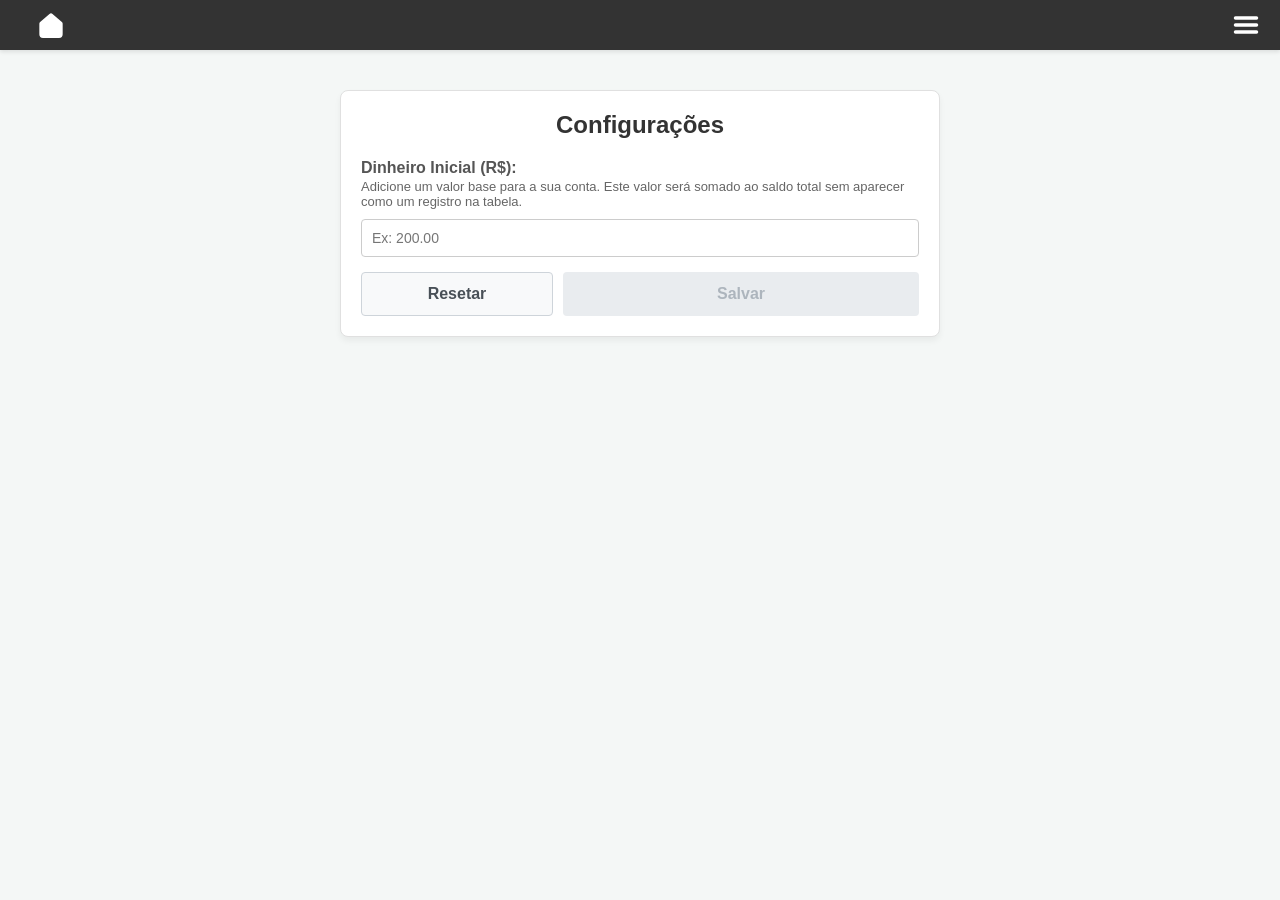
<file: configuracoes.html>
<!DOCTYPE html>
<html lang="pt-BR">
<head>
    <meta charset="UTF-8">
    <meta name="viewport" content="width=device-width, initial-scale=1.0">
    <title>Configurações - Registro de Gastos</title>
    <link rel="stylesheet" href="style.css">
    
    <link rel="manifest" href="manifest.json">
    <meta name="theme-color" content="#28a745">
</head>
<body>

    <!-- Barra de Navegação -->
    <nav class="navbar">
        <!-- Casa no lado esquerdo -->
        <a href="index.html" class="link-casa" title="Voltar ao Início">
          <svg xmlns="http://www.w3.org/2000/svg" viewBox="0 0 24 24" fill="white" stroke="white" stroke-width="3.5" stroke-linejoin="round" stroke-linecap="round" width="32" height="32">
            <path d="M5 11 L12 5 L19 11 V19 A1 1 0 0 1 18 20 H6 A1 1 0 0 1 5 19 Z"/>
          </svg>
        </a>
        
        <!-- Botão Hambúrguer no lado direito com identificadores de animação -->
        <button id="btnMenu" class="btn-menu" aria-label="Abrir Menu">
            <svg xmlns="http://www.w3.org/2000/svg" viewBox="0 0 24 24" width="28" height="28" fill="none" stroke="white" stroke-width="3" stroke-linecap="round">
                <line class="linha-topo" x1="3" y1="6" x2="21" y2="6"></line>
                <line class="linha-meio" x1="3" y1="12" x2="21" y2="12"></line>
                <line class="linha-baixo" x1="3" y1="18" x2="21" y2="18"></line>
            </svg>
        </button>
        
       <!-- Menu suspenso -->
       <div id="menuDropdown" class="menu-dropdown">
            <a href="pagina2.html">Previsão de Gastos</a>
            <a href="pagina3.html">Controle</a>
            
            <!-- Separador Moderno -->
            <div class="menu-separador"></div>
            
            <a href="configuracoes.html">Configurações</a>
            <a href="#" id="btn-login-sync">Sincronizar com Google</a>
        </div>

    </nav>

    <div class="container">
        <h2>Configurações</h2>

        <div class="form-group">
            <label for="dinheiroInicial">Dinheiro Inicial (R$):</label>
            <p class="texto-dica">
                Adicione um valor base para a sua conta. Este valor será somado ao saldo total sem aparecer como um registro na tabela.
            </p>
            <input type="number" id="dinheiroInicial" step="0.01" placeholder="Ex: 200.00">
        </div>

        <!-- Botões Lado a Lado -->
        <div class="botoes-config-container">
            <button id="btnResetarConfig" class="btn-config-secundario">Resetar</button>
            
            <!-- O botão já começa com o atributo "disabled" (desativado) -->
            <button id="btnRegistrarConfig" class="btn-config" disabled>Salvar</button>
        </div>
    </div>

    <!-- Notificação Moderna (Toast) escondida -->
    <div id="toastNotificacao" class="toast-moderno">
        <span class="icone-check">✓</span> <span id="toastMensagem">Configurações salvas!</span>
    </div>

    <!-- Puxando o arquivo JS externo -->
    <script src="configuracoes.js"></script>
</body>
</html>
</file>
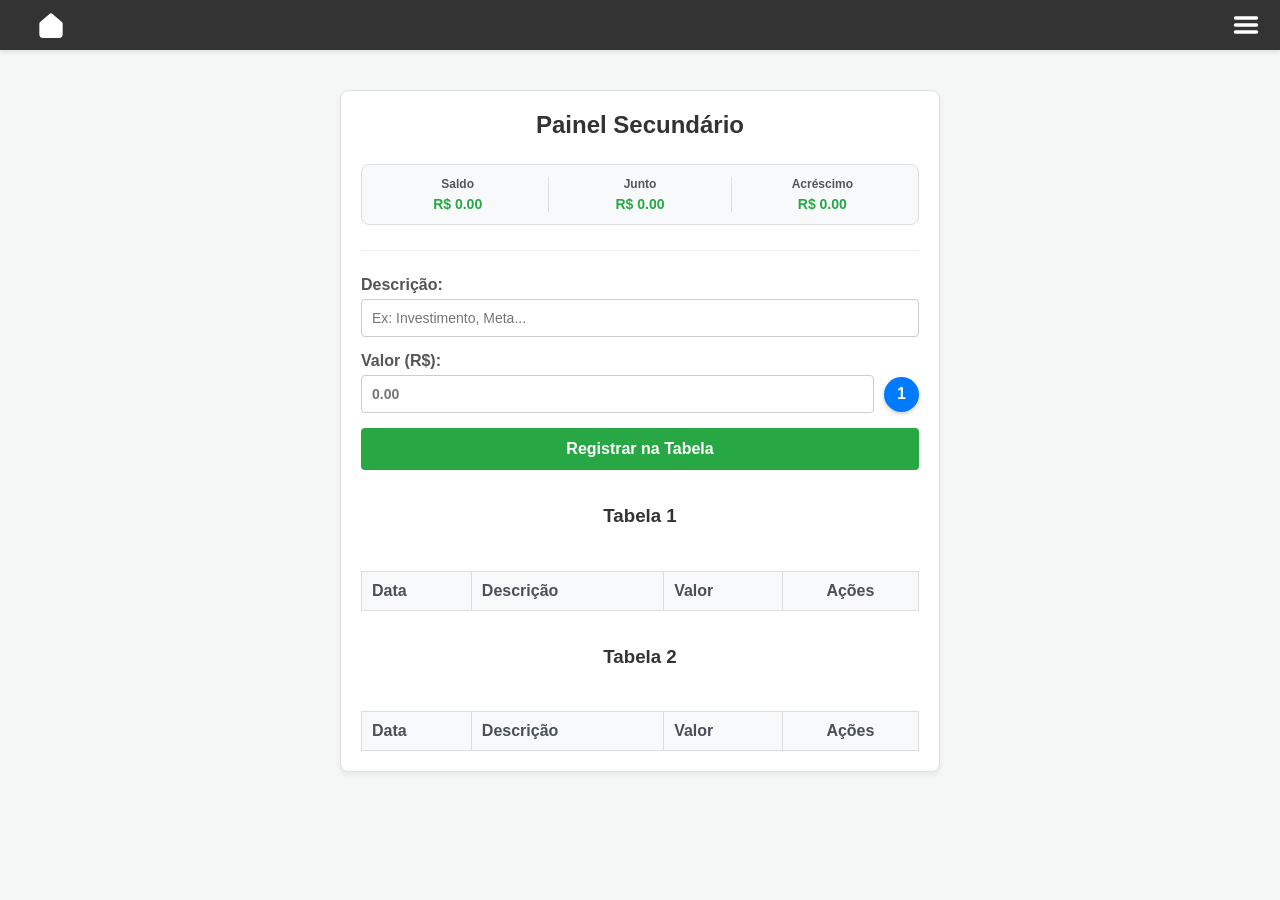
<file: pagina2.html>
<!DOCTYPE html>
<html lang="pt-BR">
<head>
    <meta charset="UTF-8">
    <meta name="viewport" content="width=device-width, initial-scale=1.0">
    <title>Página 2 - Resumo e Tabelas</title>
    <link rel="stylesheet" href="style.css">
    <link rel="manifest" href="manifest.json">
    <meta name="theme-color" content="#28a745">
</head>
<body>

    <!-- Barra de Navegação -->
    <nav class="navbar">
        <!-- Casa no lado esquerdo -->
        <a href="index.html" class="link-casa" title="Voltar ao Início">
          <svg xmlns="http://www.w3.org/2000/svg" viewBox="0 0 24 24" fill="white" stroke="white" stroke-width="3.5" stroke-linejoin="round" stroke-linecap="round" width="32" height="32">
            <path d="M5 11 L12 5 L19 11 V19 A1 1 0 0 1 18 20 H6 A1 1 0 0 1 5 19 Z"/>
          </svg>
        </a>

        <!-- Botão Hambúrguer no lado direito com identificadores de animação -->
        <button id="btnMenu" class="btn-menu" aria-label="Abrir Menu">
            <svg xmlns="http://www.w3.org/2000/svg" viewBox="0 0 24 24" width="28" height="28" fill="none" stroke="white" stroke-width="3" stroke-linecap="round">
                <line class="linha-topo" x1="3" y1="6" x2="21" y2="6"></line>
                <line class="linha-meio" x1="3" y1="12" x2="21" y2="12"></line>
                <line class="linha-baixo" x1="3" y1="18" x2="21" y2="18"></line>
            </svg>
        </button>

        <!-- Menu suspenso -->
        <div id="menuDropdown" class="menu-dropdown">
            <a href="pagina3.html">Controle</a>

            <!-- Separador Moderno -->
            <div class="menu-separador"></div>
            
            <a href="configuracoes.html">Configurações</a>
            <a href="#" id="btn-login-sync">Sincronizar com Google</a>
        </div>
    </nav>

    <div class="container">
        <h2>Painel Secundário</h2>

        <!-- Tabela de Resumo (Saldo | Junto | Acréscimo) -->
        <div class="resumo-container">
            <div class="resumo-box">
                <h4>Saldo</h4>
                <p id="saldo1">R$ 0.00</p>
            </div>
            <div class="resumo-box border-sides">
                <h4>Junto</h4>
                <p id="saldo2">R$ 0.00</p>
            </div>
            <div class="resumo-box">
                <h4>Acréscimo</h4>
                <p id="saldo3">R$ 0.00</p>
            </div>
        </div>

        <hr style="margin: 25px 0; border: 0; border-top: 1px solid #eee;">

        <!-- Painel de Entradas -->
        <div class="form-group">
            <label for="descricao2">Descrição:</label>
            <input type="text" id="descricao2" placeholder="Ex: Investimento, Meta...">
        </div>

        <div class="form-group">
            <label>Valor (R$):</label>
            <div class="input-valor-container">
                <input type="number" id="valor2" step="0.01" placeholder="0.00" class="texto-azul">
                <!-- Botão redondo alternando entre 1 e 2 -->
                <button id="btnTipoTabela" class="btn-tabela tabela1" title="Alternar Tabela">1</button>
            </div>
        </div>

        <button id="btnRegistrar2">Registrar na Tabela</button>

        <!-- Tabela 1 -->
        <h3 style="margin-top: 35px; text-align: center; color: #333;">Tabela 1</h3>
        <div class="table-responsive">
            <table id="tabela1HTML">
                <thead>
                    <tr>
                        <th>Data</th>
                        <th>Descrição</th>
                        <th>Valor</th>
                        <th style="text-align: center;">Ações</th>
                    </tr>
                </thead>
                <tbody></tbody>
            </table>
        </div>

        <!-- Tabela 2 -->
        <h3 style="margin-top: 35px; text-align: center; color: #333;">Tabela 2</h3>
        <div class="table-responsive">
            <table id="tabela2HTML">
                <thead>
                    <tr>
                        <th>Data</th>
                        <th>Descrição</th>
                        <th>Valor</th>
                        <th style="text-align: center;">Ações</th>
                    </tr>
                </thead>
                <tbody></tbody>
            </table>
        </div>

    </div>

    <script src="pagina2.js"></script>
    
    <script>
        if ('serviceWorker' in navigator) {
            window.addEventListener('load', () => {
                navigator.serviceWorker.register('./sw.js')
                    .catch(error => console.log('Falha ao registrar o SW:', error));
            });
        }
    </script>
</body>
</html>
</file>
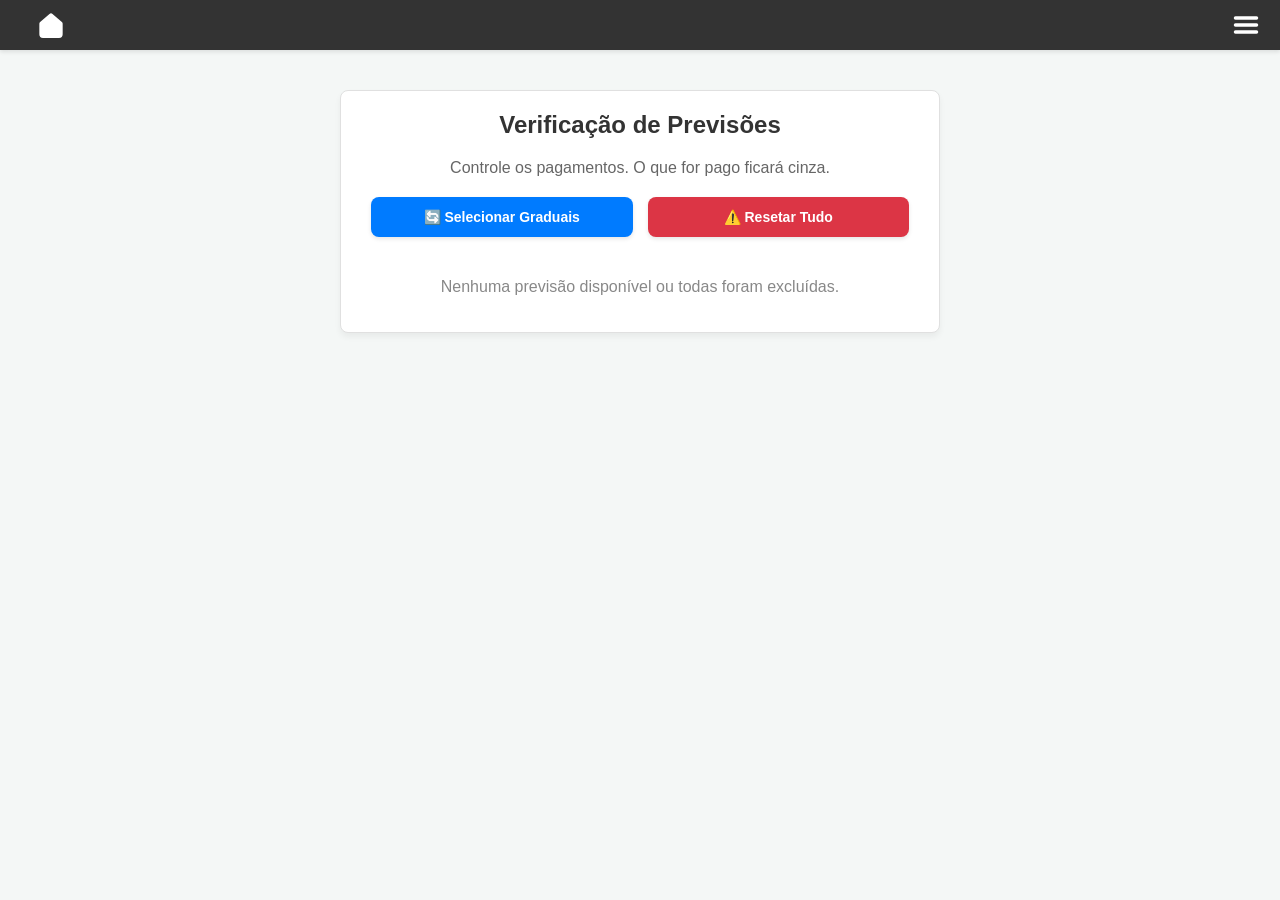
<file: pagina3.html>
<!DOCTYPE html>
<html lang="pt-BR">
<head>
    <meta charset="UTF-8">
    <meta name="viewport" content="width=device-width, initial-scale=1.0">
    <title>Página 3 - Verificação</title>
    <link rel="stylesheet" href="style.css">
    <link rel="manifest" href="manifest.json">
    <meta name="theme-color" content="#28a745">
</head>
<body>

    <!-- Barra de Navegação -->
    <nav class="navbar">
        <!-- Casa no lado esquerdo -->
        <a href="index.html" class="link-casa" title="Voltar ao Início">
            <svg xmlns="http://www.w3.org/2000/svg" viewBox="0 0 24 24" fill="white" stroke="white" stroke-width="3.5" stroke-linejoin="round" stroke-linecap="round" width="32" height="32">
                <path d="M5 11 L12 5 L19 11 V19 A1 1 0 0 1 18 20 H6 A1 1 0 0 1 5 19 Z" />
            </svg>
        </a>
        
        <!-- Botão Hambúrguer no lado direito com identificadores de animação -->
        <button id="btnMenu" class="btn-menu" aria-label="Abrir Menu">
            <svg xmlns="http://www.w3.org/2000/svg" viewBox="0 0 24 24" width="28" height="28" fill="none" stroke="white" stroke-width="3" stroke-linecap="round">
                <line class="linha-topo" x1="3" y1="6" x2="21" y2="6"></line>
                <line class="linha-meio" x1="3" y1="12" x2="21" y2="12"></line>
                <line class="linha-baixo" x1="3" y1="18" x2="21" y2="18"></line>
            </svg>
        </button>
        
        <!-- Menu suspenso -->
        <div id="menuDropdown" class="menu-dropdown">
            <a href="pagina2.html">Previsão</a>

            <!-- Separador Moderno -->
            <div class="menu-separador"></div>
            
            <a href="configuracoes.html">Configurações</a>
            <a href="#" id="btn-login-sync">Sincronizar com Google</a>
        </div>
    </nav>

    <div class="container">
        <h2>Verificação de Previsões</h2>
        <p style="text-align: center; color: #666; margin-bottom: 20px;">
            Controle os pagamentos. O que for pago ficará cinza.
        </p>

        <!-- NOVO: Barra de Controles do Topo -->
        <div class="controles-topo">
            <button id="btnAtivarGradual" class="btn-topo azul">🔄 Selecionar Graduais</button>
            <button id="btnResetar" class="btn-topo vermelho">⚠️ Resetar Tudo</button>
        </div>

        <!-- Container da Lista -->
        <div id="listaVerificacao" class="lista-container"></div>
    </div>

    <script src="pagina3.js"></script>
    
    <script>
        if ('serviceWorker' in navigator) {
            window.addEventListener('load', () => {
                navigator.serviceWorker.register('./sw.js');
            });
        }
    </script>
</body>
</html>
</file>
<file: style.css>
/* Reseta o box-sizing para evitar que bordas e paddings aumentem o tamanho dos elementos */
* {
    box-sizing: border-box;
}

html, body {
    font-family: Arial, sans-serif;
    background-color: #f4f7f6;
    margin: 0;
    padding: 0;
    width: 100%;
    overflow-x: hidden; 
}

/* --- Barra de Navegação com Menu Hambúrguer --- */
.navbar {
    background-color: #333;
    display: flex;
    justify-content: space-between; /* Casa na esquerda, Hambúrguer na direita */
    align-items: center;
    position: relative;
    padding: 0 15px;
    box-shadow: 0 2px 4px rgba(0,0,0,0.1);
    min-height: 50px;
}

.navbar a {
    color: white;
    text-align: center;
    padding: 14px 20px;
    text-decoration: none;
    font-size: 16px;
    transition: background-color 0.3s;
}

.navbar a:hover {
    background-color: #555;
}

.container {
    max-width: 600px;
    width: 95%; 
    margin: 40px auto;
    padding: 20px;
    background-color: #ffffff;
    border: 1px solid #e0e0e0;
    border-radius: 8px;
    box-shadow: 0 4px 6px rgba(0,0,0,0.05);
}

h2 {
    margin-top: 0;
    color: #333;
    text-align: center;
}

.form-group {
    margin-bottom: 15px;
}

label {
    display: block;
    margin-bottom: 5px;
    font-weight: bold;
    color: #555;
}

input {
    width: 100%;
    padding: 10px;
    border: 1px solid #ccc;
    border-radius: 4px;
    font-size: 14px;
}

input:focus {
    border-color: #28a745;
    outline: none;
}

/* --- Container do input de valor e botões redondos --- */
.input-valor-container {
    display: flex;
    align-items: center;
    gap: 10px;
}

/* Base para os botões redondos (Página 1 e Página 2) */
.btn-tipo, .btn-tabela {
    width: 35px;
    height: 35px;
    border-radius: 50%;
    border: none;
    cursor: pointer;
    flex-shrink: 0;
    transition: background-color 0.3s, transform 0.2s;
    box-shadow: 0 2px 4px rgba(0,0,0,0.2);
    -webkit-tap-highlight-color: transparent; /* Tira piscar azul no celular */
}

/* Remove a borda azul feia ao clicar */
.btn-tipo:focus, .btn-tipo:active, 
.btn-tabela:focus, .btn-tabela:active {
    outline: none;
}

.btn-tipo:active, .btn-tabela:active {
    transform: scale(0.9);
}

/* Cores Alternáveis - PÁGINA 1 */
.saida { background-color: #dc3545; }
.entrada { background-color: #28a745; }
.texto-vermelho { color: #dc3545 !important; font-weight: bold; }
.texto-verde { color: #28a745 !important; font-weight: bold; }

/* Cores Alternáveis - PÁGINA 2 */
.btn-tabela {
    color: white;
    font-weight: bold;
    font-size: 16px;
}
.tabela1 { background-color: #007bff; }
.tabela2 { background-color: #6f42c1; }
.texto-azul { color: #007bff !important; font-weight: bold; }
.texto-roxo { color: #6f42c1 !important; font-weight: bold; }

/* --- Tabela de Resumo (Saldo, Junto, Acréscimo) ajustada para não quebrar a tela --- */
.resumo-container {
    display: flex;
    justify-content: space-between;
    align-items: center;
    margin-top: 25px;
    background: #f8f9fa;
    border: 1px solid #ddd;
    border-radius: 8px;
    padding: 12px 5px;
    text-align: center;
    width: 100%;
}

.resumo-box {
    flex: 1;
    padding: 0 5px;
    min-width: 0; /* Impede que o bloco invada o espaço do vizinho */
}

.border-sides {
    border-left: 1px solid #ddd;
    border-right: 1px solid #ddd;
}

.resumo-box h4 {
    margin: 0 0 5px 0;
    font-size: 12px;
    color: #555;
    white-space: nowrap;
    overflow: hidden;
    text-overflow: ellipsis;
}

.resumo-box p {
    margin: 0;
    font-size: 14px;
    font-weight: bold;
    color: #333;
    word-break: break-all;
}

/* Botão de Registro principal */
button[id^="btnRegistrar"] {
    width: 100%;
    padding: 12px;
    background-color: #28a745;
    color: white;
    border: none;
    border-radius: 4px;
    font-size: 16px;
    cursor: pointer;
    font-weight: bold;
    transition: background-color 0.2s;
}

button[id^="btnRegistrar"]:hover {
    background-color: #218838;
}

/* --- Tabela de Registros --- */
.table-responsive {
    width: 100%;
    overflow-x: auto;
}

table {
    width: 100%;
    margin-top: 25px;
    border-collapse: collapse;
    min-width: 400px;
}

th, td {
    border: 1px solid #ddd;
    padding: 10px;
    text-align: left;
    white-space: nowrap; 
}

th {
    background-color: #f8f9fa;
    color: #495057;
}

tr:nth-child(even) {
    background-color: #fdfdfd;
}

.input-editar-data {
    padding: 5px;
    border: 1px solid #ccc;
    border-radius: 4px;
    font-family: inherit;
    width: 130px; 
}

/* Botões de Ação na Tabela */
.acoes-container {
    display: flex;
    gap: 8px;
    justify-content: center;
}

.btn-editar, .btn-apagar {
    color: white;
    border: none;
    padding: 6px 12px;
    border-radius: 4px;
    cursor: pointer;
    font-size: 12px;
    font-weight: normal;
    transition: background-color 0.2s;
}

.btn-editar { background-color: #ffc107; color: #212529; }
.btn-editar:hover { background-color: #e0a800; }
.btn-apagar { background-color: #dc3545; }
.btn-apagar:hover { background-color: #bd2130; }

/* --- ESTILOS DA PÁGINA 3 (VERIFICAÇÃO) --- */
/* --- CORREÇÃO PÁGINA 3 (ARRASTAR PRO LADO) --- */
.lista-container {
    overflow-x: hidden; /* Evita que a página toda arraste */
}

.linha-verificacao {
    display: flex;
    align-items: center;
    background: #fff;
    border: 1px solid #ddd;
    border-radius: 8px;
    padding: 12px;
    margin-bottom: 10px;
    gap: 15px;
    box-shadow: 0 1px 3px rgba(0,0,0,0.05);
    
    /* Permite arrastar para o lado */
    overflow-x: auto;
    white-space: nowrap;
    -webkit-overflow-scrolling: touch; /* Suave no celular */
}

/* Impede que os botões e textos encolham e fiquem espremidos */
.info-verificacao {
    display: flex;
    flex-direction: column;
    min-width: 160px; /* Tamanho mínimo para o texto */
    flex-shrink: 0; 
}


.falta-texto { color: #dc3545; font-size: 13px; margin-bottom: 4px; }
.desc-texto { font-size: 16px; font-weight: bold; color: #333; margin-bottom: 4px; }
.valor-texto { font-size: 13px; color: #555; }
.data-paga-texto { color: #888; font-size: 13px; font-weight: bold; margin-bottom: 4px; }

/* Linha Desativada/Paga */
.linha-cinza {
    background-color: #f8f9fa;
    border-color: #eee;
}
.linha-cinza .desc-texto, 
.linha-cinza .valor-texto {
    color: #adb5bd !important;
}

/* Botões da Página 3 */
.btn-pagar-acao {
    background-color: #007bff;
    color: white;
    border: none;
    border-radius: 5px;
    padding: 10px 15px;
    font-weight: bold;
    cursor: pointer;
    white-space: nowrap;
}
.btn-pagar-acao:active { transform: scale(0.95); }

.btn-pagar-oculto {
    display: none;
}

.botoes-finais {
    display: flex;
    flex-direction: row; /* Coloca os botões finais lado a lado para o arrasto */
    gap: 5px;
}

.btn-modo {
    background-color: #17a2b8;
    color: white;
    border: none;
    border-radius: 4px;
    padding: 5px 10px;
    font-size: 12px;
    cursor: pointer;
}

.btn-pagar-acao, .checkbox-container, .botoes-finais {
    flex-shrink: 0; /* Impede os botões de amassar */
}

/* --- NOVOS ESTILOS PÁGINA 3 --- */

/* Barra do Topo */
.controles-topo {
    display: flex;
    justify-content: center;
    gap: 15px;
    margin-bottom: 25px;
    padding: 0 10px;
}

.btn-topo {
    flex: 1;
    padding: 12px;
    border: none;
    border-radius: 8px;
    font-size: 14px;
    font-weight: bold;
    cursor: pointer;
    color: white;
    box-shadow: 0 2px 4px rgba(0,0,0,0.1);
}

.btn-topo.azul { background-color: #007bff; }
.btn-topo.vermelho { background-color: #dc3545; }
.btn-topo.cinza { background-color: #6c757d; }

/* Estilização da Checkbox */
.checkbox-container {
    display: flex;
    align-items: center;
    justify-content: center;
    padding-right: 5px;
}

.checkbox-gradual {
    width: 22px;
    height: 22px;
    cursor: pointer;
    accent-color: #ffc107; /* Cor laranja quando marcado */
}

/* Ajustes dos botões da linha */
.btn-desfazer {
    background-color: #6c757d;
    color: white;
}
.btn-acao {
    padding: 6px 10px;
    border: none;
    border-radius: 4px;
    font-size: 12px;
    font-weight: bold;
    cursor: pointer;
}

/* Imagem de casa (Link início) */
.link-casa {
    display: inline-flex;
    align-items: center;
    justify-content: center;
    text-decoration: none;
    transition: transform 0.2s ease;
    border: none;
    outline: none;
    -webkit-tap-highlight-color: transparent;
    height: 32px; /* Força altura fixa correspondente ao ícone */
}

.link-casa:focus,
.link-casa:active {
    outline: none;
    background: transparent;
}

.link-casa svg {
    display: block; /* Remove o espaço em branco invisível abaixo do SVG */
}

.link-casa:hover {
    transform: scale(1.15); 
}

/* Botão do Menu Hambúrguer */
.btn-menu {
    background: transparent;
    border: none;
    outline: none;
    cursor: pointer;
    display: flex;
    align-items: center;
    padding: 5px;
    margin-left: auto; /* IMPORTANTE: Mantém os 3 traços travados na extrema direita sempre */
    -webkit-tap-highlight-color: transparent;
}


.btn-menu:focus,
.btn-menu:active {
    outline: none;
}

/* Estilos e Animação das linhas do Hambúrguer -> X */
.btn-menu svg line {
    transform-origin: center;
    transition: transform 0.3s ease, opacity 0.2s ease;
}

/* Estado Ativo: Anima para transformar os traços em X */
.btn-menu.ativo svg .linha-topo {
    transform: translateY(6px) rotate(45deg);
}

.btn-menu.ativo svg .linha-meio {
    opacity: 0;
}

.btn-menu.ativo svg .linha-baixo {
    transform: translateY(-6px) rotate(-45deg);
}

/* Menu Flutuante que abre ao clicar */
.menu-dropdown {
    display: none; /* Escondido por padrão */
    position: absolute;
    top: 100%; /* Fica logo abaixo da barra */
    right: 15px; /* Alinhado à direita */
    background-color: #333;
    border-radius: 0 0 8px 8px;
    box-shadow: 0 4px 8px rgba(0,0,0,0.2);
    min-width: 160px;
    
    /* --- AJUSTE DE SCROLL --- */
    max-height: 190px; /* Define a altura máxima da janela do menu */
    overflow-y: auto;  /* Ativa o scroll vertical apenas se o conteúdo passar do limite */
    
    flex-direction: column;
    z-index: 1000;
}

/* Deixa a barra de rolagem do menu mais discreta e bonita */
.menu-dropdown::-webkit-scrollbar {
    width: 6px;
}

.menu-dropdown::-webkit-scrollbar-thumb {
    background-color: #555;
    border-radius: 4px;
}

.menu-dropdown::-webkit-scrollbar-track {
    background-color: #222;
}

/* Quando o JS ativa o menu */
.menu-dropdown.ativo {
    display: flex;
}

/* Estilos dos links dentro do menu dropdown */
.menu-dropdown a {
    color: white;
    padding: 12px 16px;
    text-decoration: none;
    font-size: 15px;
    transition: background-color 0.2s;
    text-align: left;
}

.menu-dropdown a:hover {
    background-color: #555;
}

/* --- ESTILOS DA PÁGINA 4 (CHAT DE IA) --- */

.container-chat {
    max-width: 700px;
    width: 95%;
    height: calc(100vh - 90px); /* Ocupa a altura quase total da tela */
    margin: 20px auto;
    background: #ffffff;
    border: 1px solid #e0e0e0;
    border-radius: 12px;
    box-shadow: 0 4px 12px rgba(0,0,0,0.08);
    display: flex;
    flex-direction: column;
    overflow: hidden;
}

.chat-header {
    background: #f8f9fa;
    padding: 12px 15px;
    border-bottom: 1px solid #e0e0e0;
    display: flex;
    flex-direction: column;
    gap: 10px;
}

.seletor-ia-container {
    display: flex;
    align-items: center;
    gap: 10px;
}

.seletor-ia-container label {
    font-size: 14px;
    color: #333;
    white-space: nowrap;
}

.select-ia {
    width: 100%;
    padding: 8px;
    border-radius: 6px;
    border: 1px solid #ccc;
    font-size: 14px;
    background: #fff;
}

.input-api-key {
    font-size: 13px;
    padding: 8px;
}

/* Aviso de Internet Off */
.aviso-offline {
    background-color: #dc3545;
    color: white;
    text-align: center;
    padding: 10px;
    font-size: 14px;
    font-weight: bold;
}

/* Caixa de Mensagens */
.chat-box {
    flex: 1;
    padding: 15px;
    overflow-y: auto;
    display: flex;
    flex-direction: column;
    gap: 12px;
    background: #fafafa;
}

.mensagem {
    max-width: 80%;
    padding: 10px 14px;
    border-radius: 12px;
    font-size: 15px;
    line-height: 1.4;
    word-wrap: break-word;
}

.mensagem.usuario {
    align-self: flex-end;
    background-color: #007bff;
    color: white;
    border-bottom-right-radius: 2px;
}

.mensagem.ia {
    align-self: flex-start;
    background-color: #e9ecef;
    color: #212529;
    border-bottom-left-radius: 2px;
}

.mensagem.sistema {
    align-self: center;
    background-color: #fff3cd;
    color: #856404;
    border: 1px solid #ffeeba;
    font-size: 13px;
    text-align: center;
}

/* Área de Entrada de Texto */
.chat-input-area {
    display: flex;
    padding: 12px;
    background: #fff;
    border-top: 1px solid #e0e0e0;
    gap: 10px;
}

.chat-input-area input {
    flex: 1;
}

.chat-input-area button {
    background-color: #28a745;
    color: white;
    border: none;
    padding: 0 20px;
    border-radius: 6px;
    font-weight: bold;
    cursor: pointer;
    transition: background-color 0.2s;
}

.chat-input-area button:hover {
    background-color: #218838;
}

.chat-input-area button:disabled {
    background-color: #6c757d;
    cursor: not-allowed;
}

/* --- Separador do Menu --- */
.menu-separador {
    height: 1px;
    background: linear-gradient(to right, #333, #888, #333);
    margin: 4px 10px;
    opacity: 0.8;
    }
    
/* --- ESTILOS DA PÁGINA DE CONFIGURAÇÕES --- */
.link-voltar {
    font-weight: bold;
    padding: 0;
    display: flex;
    align-items: center;
}

.texto-dica {
    font-size: 13px;
    color: #666;
    margin-top: -3px;
    margin-bottom: 10px;
}

/* Container para alinhar os botões */
.botoes-config-container {
    display: flex;
    gap: 10px;
    margin-top: 15px;
}

/* Botão Salvar - flex: 2 faz ele ficar mais largo */
.btn-config {
    flex: 2; 
    transition: all 0.3s ease;
}

/* O Segredo do botão cinza e inativado! */
#btnRegistrarConfig:disabled {
    background-color: #e9ecef !important;
    color: #adb5bd !important;
    cursor: not-allowed;
    box-shadow: none;
    transform: none; /* Tira o efeito de clique */
}

/* Botão Resetar - flex: 1 faz ele ficar menor */
.btn-config-secundario {
    flex: 1;
    padding: 12px;
    background-color: #f8f9fa;
    color: #495057;
    border: 1px solid #ced4da;
    border-radius: 4px;
    font-size: 16px;
    cursor: pointer;
    font-weight: bold;
    transition: background-color 0.2s, transform 0.2s;
}

.btn-config-secundario:hover {
    background-color: #e2e6ea;
}
.btn-config-secundario:active {
    transform: scale(0.95);
}

/* --- Design da Notificação Moderna (Toast) --- */
.toast-moderno {
    position: fixed;
    bottom: 40px;
    left: 50%;
    transform: translateX(-50%) translateY(20px); /* Começa 20px mais baixo */
    background: rgba(33, 33, 33, 0.95); /* Preto meio transparente */
    backdrop-filter: blur(5px); /* Efeito de desfoque estilo Apple */
    color: white;
    padding: 12px 24px;
    border-radius: 30px; /* Formato de "pílula" */
    font-size: 15px;
    font-weight: 500;
    box-shadow: 0 4px 15px rgba(0, 0, 0, 0.2);
    display: flex;
    align-items: center;
    gap: 8px;
    opacity: 0;
    visibility: hidden;
    transition: transform 0.4s cubic-bezier(0.175, 0.885, 0.32, 1.275), opacity 0.4s ease, visibility 0.4s;
    z-index: 10000;
}

.toast-moderno.mostrar {
    opacity: 1;
    visibility: visible;
    transform: translateX(-50%) translateY(0); /* Desliza pra cima suavemente */
}

.icone-check {
    color: #28a745; /* Visto verde moderno */
    font-weight: bold;
    font-size: 16px;
    }
</file>
